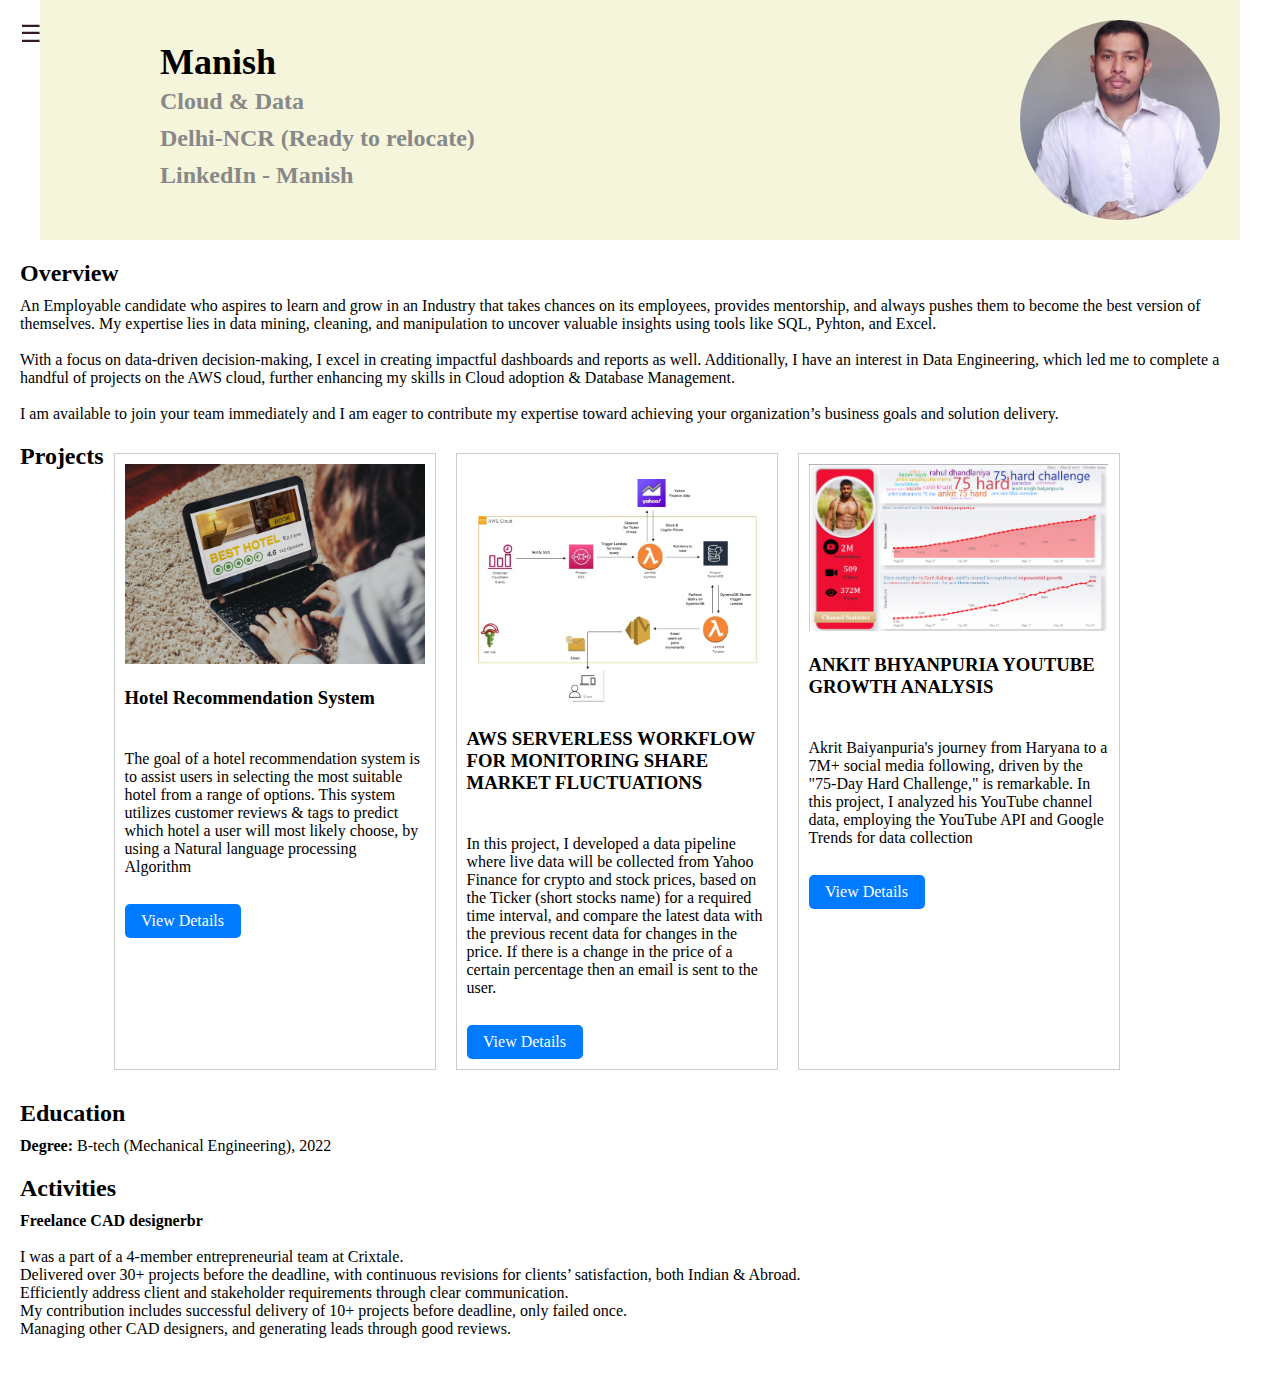
<file: Application/index.html>
<!DOCTYPE html>
<html lang="en">
<head>
    <meta charset="UTF-8">
    <meta name="viewport" content="width=device-width, initial-scale=1.0">
    <link rel="stylesheet" href="styles.css">
    <script src="script.js"></script>
    <title>Manish- Portfolio</title>
</head>
<body>
    <div class="menu-icon" id="menu-icon">&#9776;</div>
    <div class="sidebar">
        <nav>
            <ul>
                <li><a href="#overview">Overview</a></li>
                <li><a href="#projects">Projects</a></li>
                <li><a href="#education">Education</a></li>
                <li><a href="#activities">Activities</a></li>
            </ul>
        </nav>
</div>


<header class="header">
    <div class="header-content">
        <div class="text-info">
            <h1>Manish</h1>
            <h2>Cloud & Data</h2>
            <h2>Delhi-NCR (Ready to relocate)</h2>
            <h2>LinkedIn - Manish</h2>
        </div>
    </div>
    <img src="Images\new_profile.jpeg" alt="Your Name" class="profile-image">
</header>

    
    
    <section class="overview" id="overview">
        <h2>Overview<br></h2>
        <p>An Employable candidate who aspires to learn and grow in an Industry that takes chances on its employees, provides mentorship,
             and always pushes them to become the best version of themselves. My expertise lies in data mining, cleaning, and manipulation 
             to uncover valuable insights using tools like SQL, Pyhton, and Excel.<br><br>With a focus on data-driven decision-making, 
             I excel in creating impactful dashboards and reports as well. Additionally, I have an interest in Data Engineering,
              which led me to complete a handful of projects on the AWS cloud, further enhancing my skills in Cloud adoption &
               Database Management.<br><br>I am available to join your team immediately and I am eager to contribute my expertise toward achieving 
               your organization’s business goals and solution delivery.
        </p>
    </section>
    <section class="projects" id="projects">
        <h2>Projects</h2>
        <div class="project">
            <!-- Project Image -->
            <img src="Images\wallpaper.jpg" alt="Project 1">

            <h3><strong>Hotel Recommendation System<br><br></strong></h3>
            <p>The goal of a hotel recommendation system is to assist users in selecting the most suitable hotel from a range of options.
                This system utilizes customer reviews & tags to predict which hotel a user will most likely choose, by using a Natural language processing Algorithm 
                <br><br></p>

            <!-- Button to project details -->
            <a href="http://quiet-plaid-lasagna.glitch.me/" class="details-button" target="_blank">View Details</a>
        </div>

        <div class="project">
            <!-- Project Image -->
            <img src="Images\lambda.png" alt="Project 2">

            <h3><strong>AWS SERVERLESS WORKFLOW FOR MONITORING SHARE MARKET FLUCTUATIONS<br><br></strong></h3>
            <p>In this project, I developed a data pipeline where live data will be collected from Yahoo Finance for crypto and stock prices, based on the Ticker (short stocks name) for a required time interval, and compare the latest data with the previous recent data for changes in the price. If there is a change in the price of a certain percentage then an email is sent to the user. 
                <br><br></p>

            <!-- Button to project details -->
            <a href="http://quiet-plaid-lasagna.glitch.me/" class="details-button" target="_blank">View Details</a>
        </div>

        <div class="project">
            <!-- Project Image -->
            <img src="Images\ankit.png" alt="Project 3">

            <h3><strong>ANKIT BHYANPURIA YOUTUBE GROWTH ANALYSIS<br><br></strong></h3>
            <p>Akrit Baiyanpuria's journey from Haryana to a 7M+ social media following, driven by the "75-Day Hard Challenge," is remarkable. In this project, I analyzed his YouTube channel data, employing the YouTube API and Google Trends for data collection
                <br><br></p>

            <!-- Button to project details -->
            <a href="http://quiet-plaid-lasagna.glitch.me/" class="details-button" target="_blank">View Details</a> 
        </div>

        
    </section>
    <section class="education" id="education">
        <h2>Education</h2>
        <ul>
            <li><strong>Degree:</strong> B-tech (Mechanical Engineering), 2022</li>
            <!-- Add more education details as needed -->
        </ul>
    </section>
    <section class="activities" id="activities">
        <h2>Activities</h2>
        <ul>
            <li><strong>Freelance CAD designerbr<br><br></strong> I was a part of a 4-member entrepreneurial team at Crixtale.<br>
                Delivered over 30+ projects before the deadline, with continuous revisions for clients’ satisfaction, both Indian & Abroad.<br>
                Efficiently address client and stakeholder requirements through clear communication.<br>
                My contribution includes successful delivery of 10+ projects before deadline, only failed once.<br>
                Managing other CAD designers, and generating leads through good reviews.
                <br><br></li>
        </ul>
    </section>
</body>
</html>
</file>
<file: Application/styles.css>
/* Reset some default styles */
body, h1, h2, p, ul, li {
    margin: 0;
    padding: 0;
}

/* ... (existing styles) ... */

/* Style the sidebar */
.sidebar {
    position: fixed;
    top: 0;
    left: -250px; /* Start off-canvas */
    width: 250px;
    height: 100%;
    background-color: #333;
    overflow-y: scroll;
    z-index: 1;
    transition: left 0.3s;
}

.menu-icon {
    position: fixed;
    top: 20px;
    left: 20px;
    cursor: pointer;
    font-size: 24px;
    color: #301c1c;
}

/* Style the sidebar menu items */
nav ul {
    list-style: none;
    padding: 0;
    margin: 0;
}

nav li {
    margin-bottom: 10px;
}

nav a {
    text-decoration: none;
    color: #fff;
    font-size: 18px;
}

/* ... (existing styles) ... */

/* Header styles */
header {
    display: flex;
    justify-content: space-between; /* Align content to both edges */
    align-items: center; /* Center items vertically */
    padding: 20px;
    background-color: #f5f5dc; /* Change to a greyish creamy color */
    color: #fff;
    max-width: 1200px; /* Set a maximum width for the header */
    margin: 0 auto; /* Center the header horizontally */
    width: 100%; /* Span the header across the entire width of the screen */
    box-sizing: border-box; /* Include padding and borders in the width */
}

/* Header content styles */
.header-content {
    display: flex;
    align-items: center;
}

/* Text information styles */
.text-info {
    margin-left: 100px; /* Add spacing between text and image */
}

.text-info h1 {
    font-size: 36px;
    margin-bottom: 5px; /* Adjust margin for better spacing */
    font-weight: bold;
    color: #000; /* Black color for the name */
}

.text-info h2 {
    font-weight: bold;
    color: #888; /* Grey color for other information */
}

/* Image styles */
.header-content img {
    width: 100px; /* Adjust image width as needed */
    height: 100px; /* Adjust image height as needed */
    border-radius: 50%; /* Make the image circular */
    object-fit: cover; /* Ensure the image covers the container */
}



/* Style the image */
header img {
    max-width: 200px;
    border-radius: 50%;
}

/* Projects section styles */
.projects {
    display: flex;
    flex-wrap: wrap;
}

.project {
    width: 300px;
    margin: 10px;
    padding: 10px;
    border: 1px solid #ccc;
}

/* Adjust project image size */
.project img {
    max-width: 100%; /* Ensures the image doesn't exceed its container */
    height: auto; /* Maintains aspect ratio */
}

/* Style sections */
section {
    margin: 20px;
}

/* Style section headings */
h2 {
    font-size: 24px;
    margin-bottom: 10px;
}

/* Style the list items */
ul {
    list-style: none;
}

/* Add some spacing between list items */
li {
    margin-bottom: 5px;
}

/* Add more specific styles as needed */

/* Button styles */
.details-button {
    display: block;
    width: 100px;
    text-align: center;
    padding: 8px;
    background-color: #007bff;
    color: #fff;
    text-decoration: none;
    border-radius: 5px;
    margin-top: 10px;
}

.details-button:hover {
    background-color: #0056b3;
}
</file>
